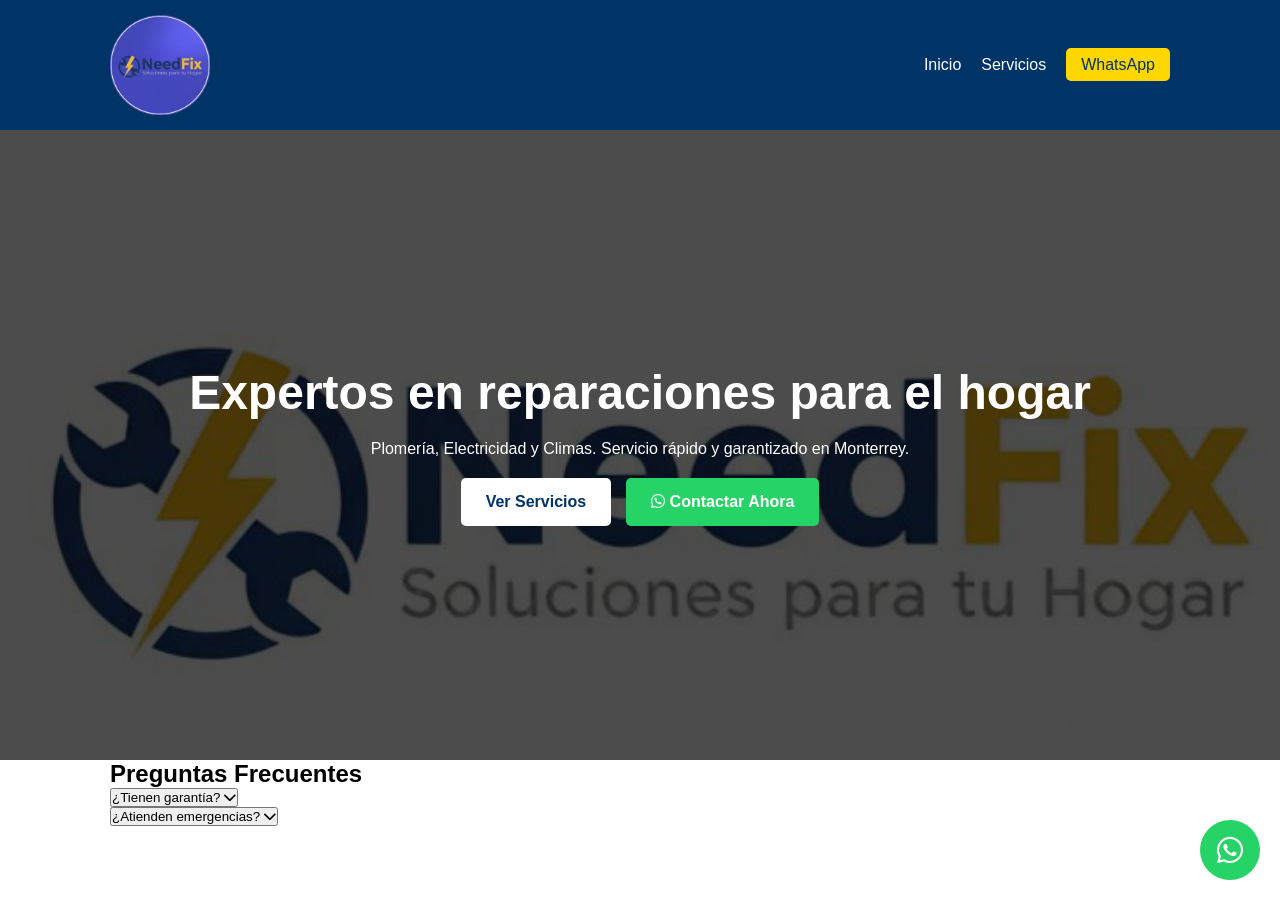
<file: index.html>
<!DOCTYPE html>
<html lang="es">
<head>
    <meta charset="UTF-8">
    <meta name="viewport" content="width=device-width, initial-scale=1.0">
    <title>NeedFix | Reparaciones del Hogar</title>
    <link rel="stylesheet" href="style.css">
    <link rel="stylesheet" href="https://cdnjs.cloudflare.com/ajax/libs/font-awesome/6.0.0/css/all.min.css">
</head>
<body>

    <header>
        <nav class="container">
           <a href="index.html"> <img src="./img/logo4.png" alt="NeedFix Logo" class="logo-img">
            <ul class="nav-links">
                <li><a href="index.html">Inicio</a></li>
                <li><a href="servicios.html">Servicios</a></li>
                <li><a href="https://wa.me/521234567890" class="btn-nav">WhatsApp</a></li>
            </ul>
        </nav>
    </header>

    <section class="hero">
        <div class="hero-content">
            <h1>Expertos en reparaciones para el hogar</h1>
            <p>Plomería, Electricidad y Climas. Servicio rápido y garantizado en Monterrey.</p>
            <div class="hero-btns">
                <a href="servicios.html" class="cta-secondary">Ver Servicios</a>
                <a href="https://wa.me/521234567890" class="cta-primary"><i class="fab fa-whatsapp"></i> Contactar Ahora</a>
            </div>
        </div>
    </section>

    <section class="faq-section">
        <div class="container">
            <h2 class="section-title">Preguntas Frecuentes</h2>
            <div class="faq-container">
                <div class="faq-item">
                    <button class="faq-question">¿Tienen garantía? <i class="fas fa-chevron-down"></i></button>
                    <div class="faq-answer"><p>Sí, todos nuestros trabajos cuentan con garantía por escrito de hasta 90 días.</p></div>
                </div>
                <div class="faq-item">
                    <button class="faq-question">¿Atienden emergencias? <i class="fas fa-chevron-down"></i></button>
                    <div class="faq-answer"><p>Atendemos urgencias de plomería y electricidad las 24 horas.</p></div>
                </div>
            </div>
        </div>
    </section>

    <a href="https://wa.me/521234567890" class="whatsapp-float" target="_blank">
        <i class="fab fa-whatsapp"></i>
    </a>

    <script src="script.js"></script>
</body>
</html>
</file>
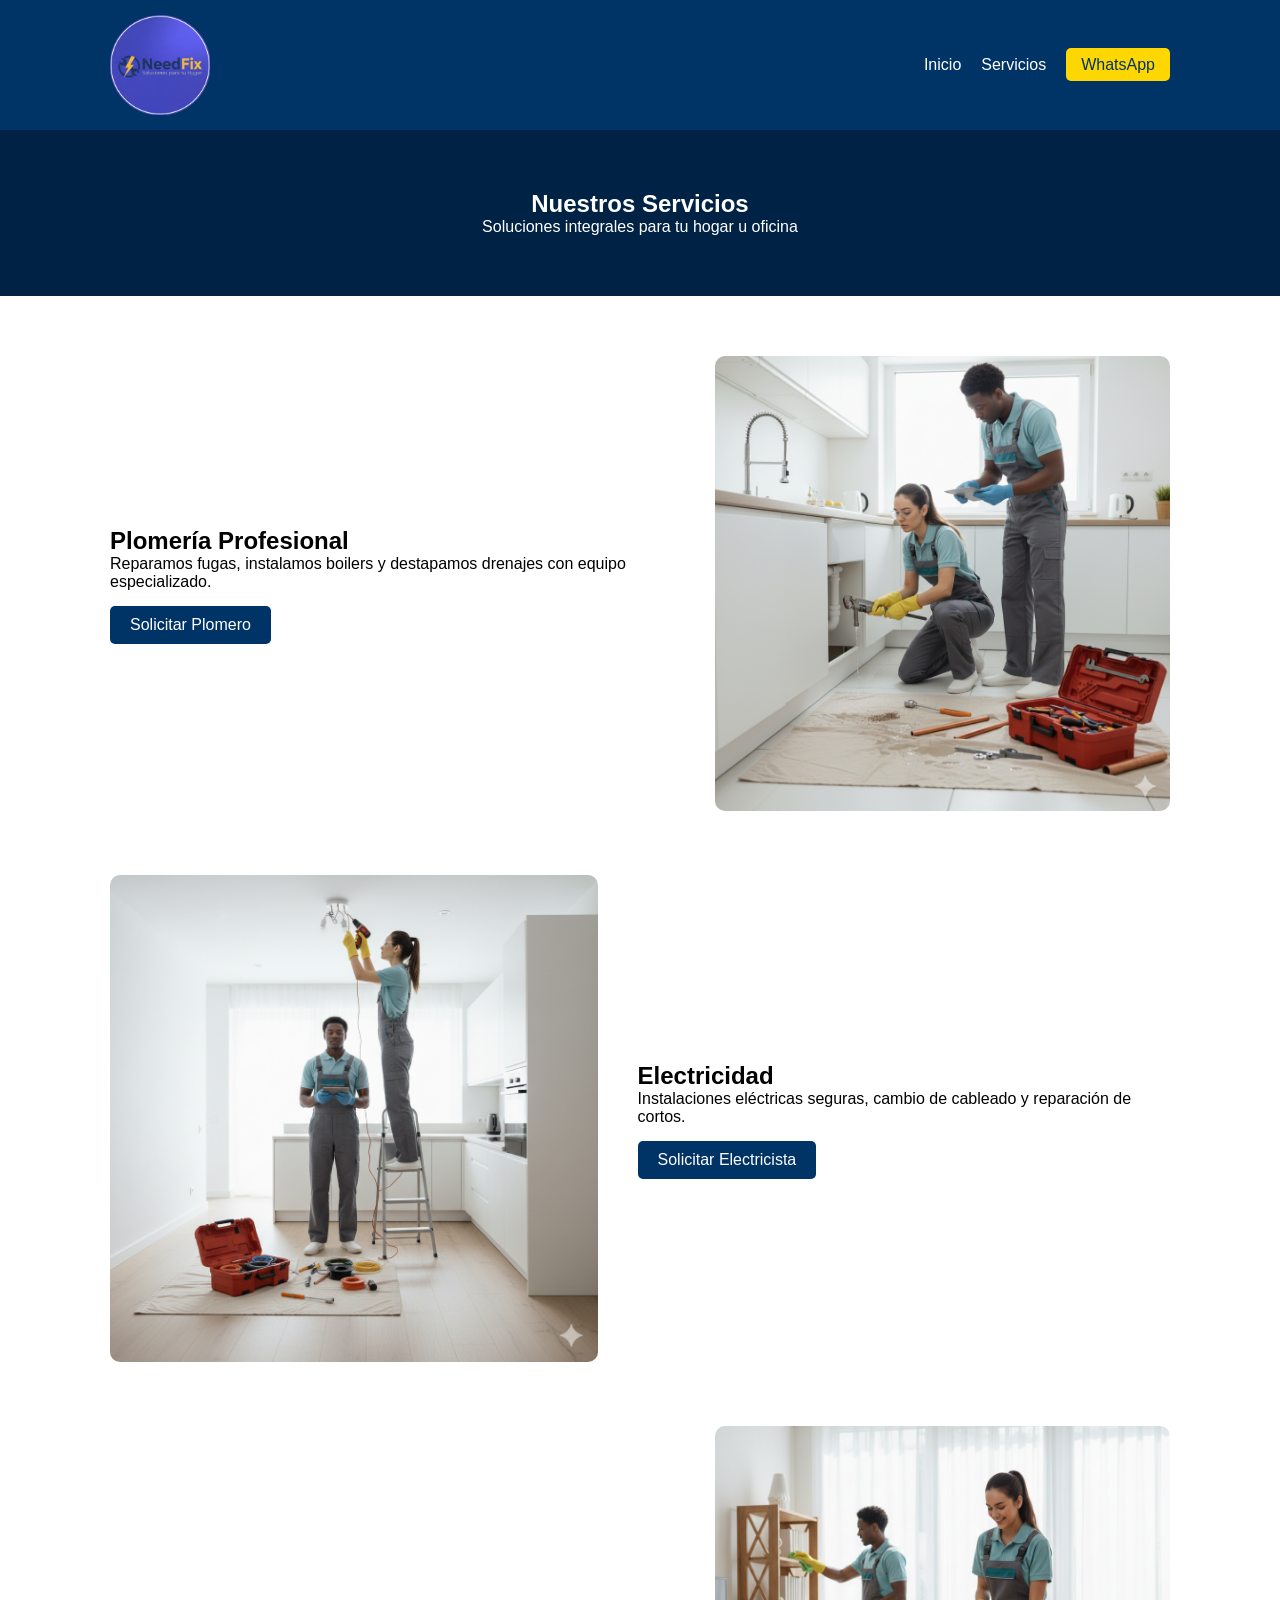
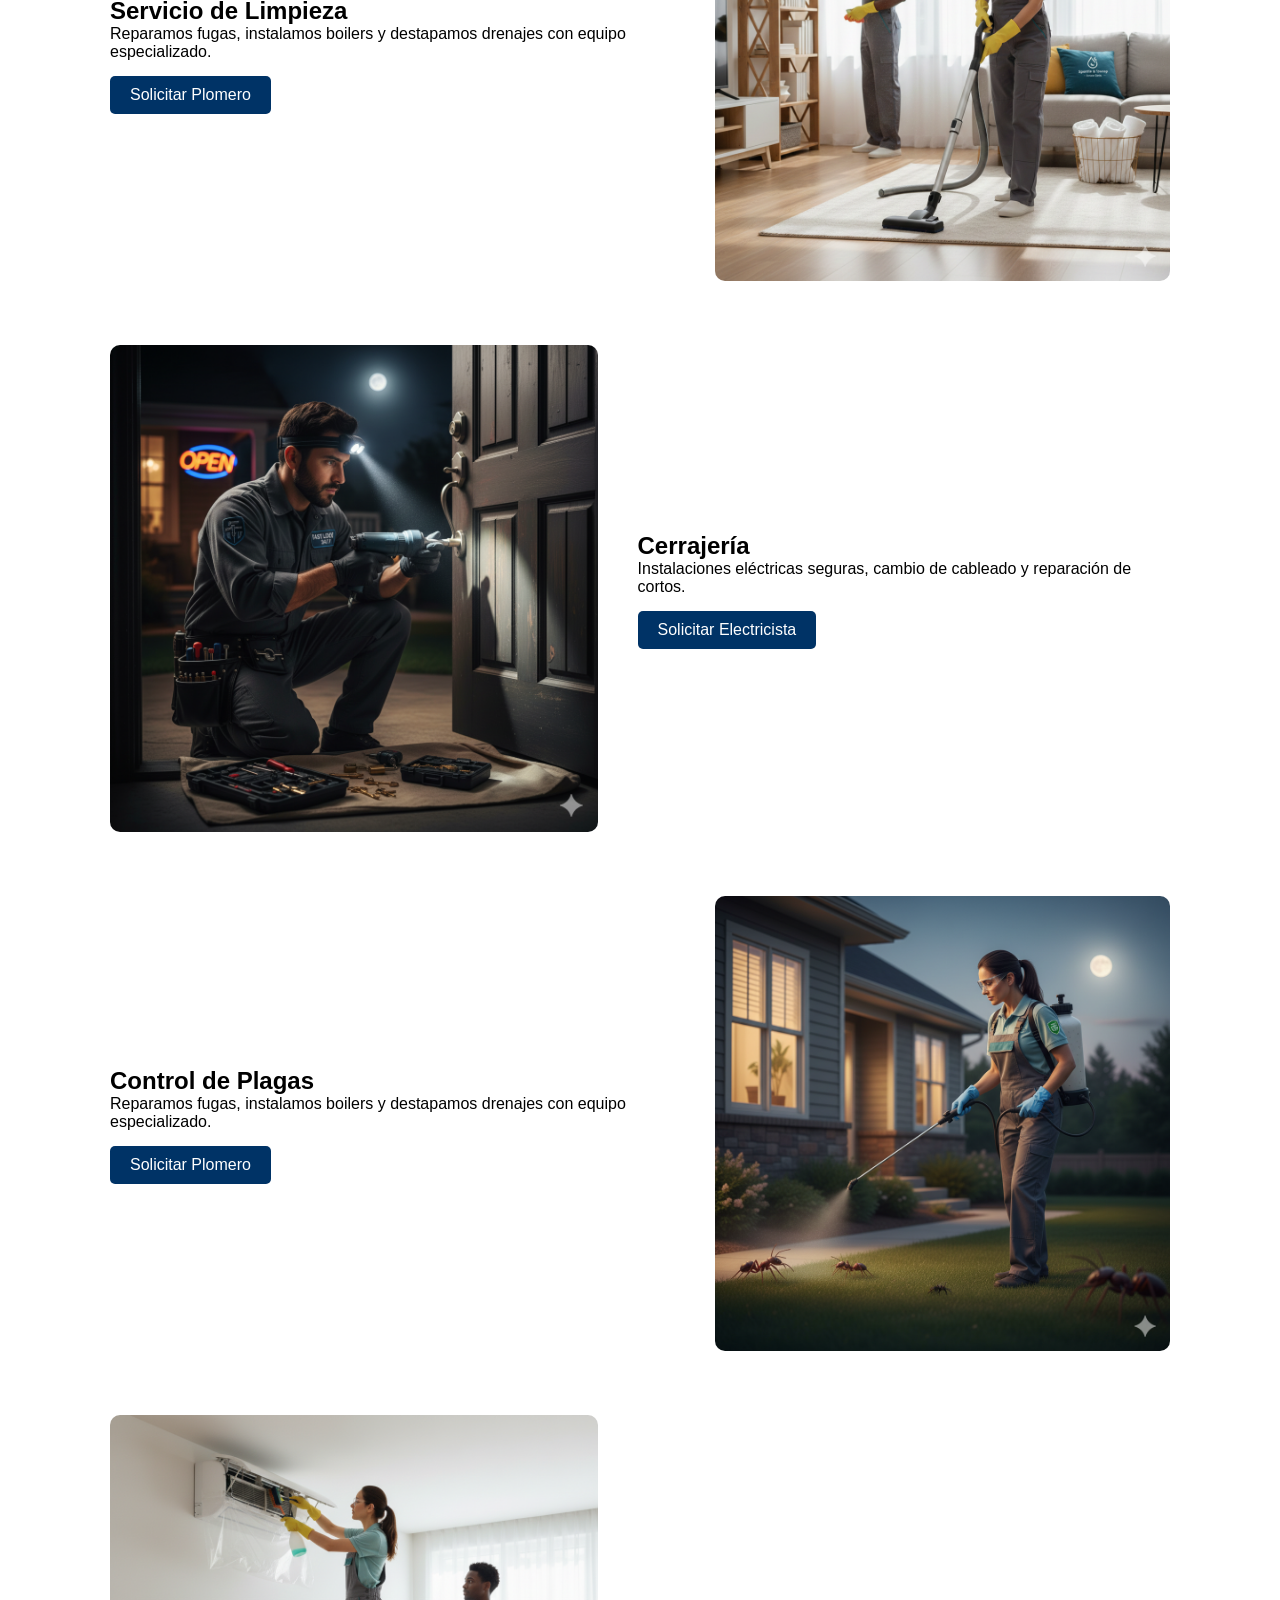
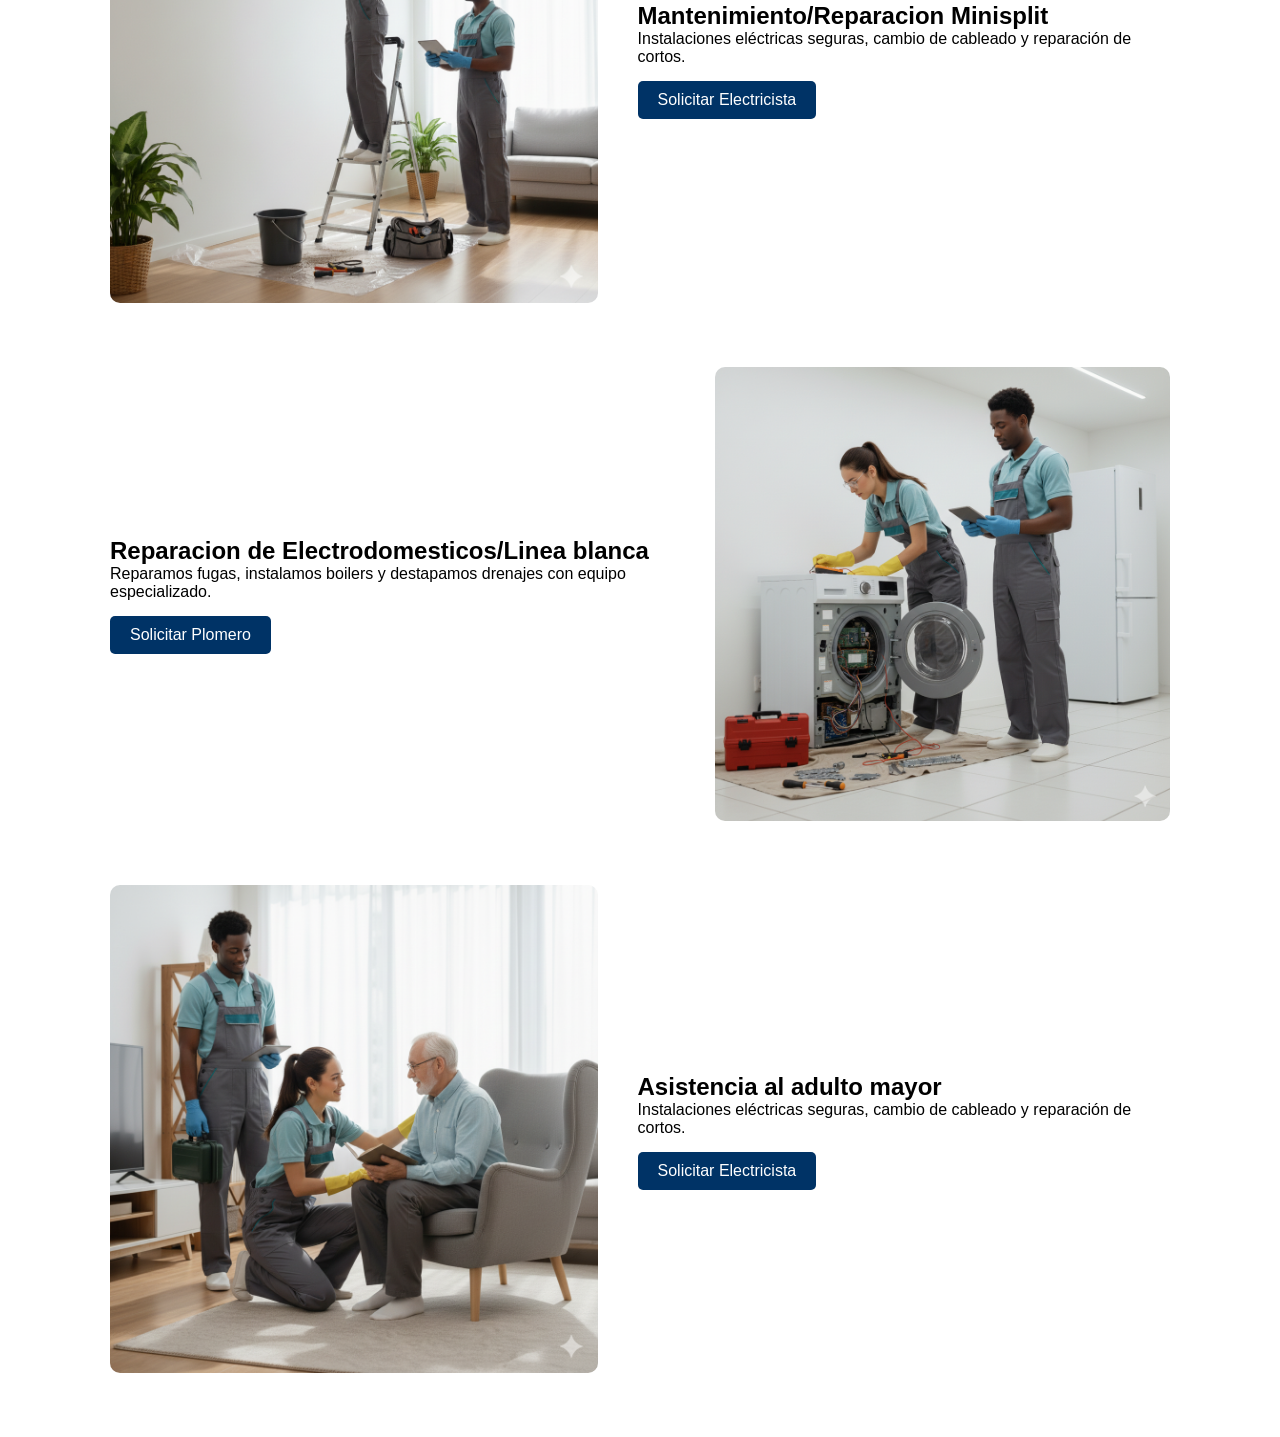
<file: servicios.html>
<!DOCTYPE html>
<html lang="es">
<head>
    <meta charset="UTF-8">
    <meta name="viewport" content="width=device-width, initial-scale=1.0">
    <title>Servicios Detallados | NeedFix</title>
    <link rel="stylesheet" href="style.css">
    <link rel="stylesheet" href="https://cdnjs.cloudflare.com/ajax/libs/font-awesome/6.0.0/css/all.min.css">
</head>
<body>

    <header>
        <nav class="container">
            <div class="logo"><a href="index.html"> <img src="./img/logo4.png" alt="NeedFix Logo" class="logo-img">
    </a>
</div>
            <ul class="nav-links">
                <li><a href="index.html">Inicio</a></li>
                <li><a href="servicios.html" class="active">Servicios</a></li>
                <li><a href="https://wa.me/521234567890" class="btn-nav">WhatsApp</a></li>
            </ul>
        </nav>
    </header>

    <section class="page-banner">
        <h1>Nuestros Servicios</h1>
        <p>Soluciones integrales para tu hogar u oficina</p>
    </section>

    <main class="container">
        <div class="service-block">
            <div class="service-info">
                <h2>Plomería Profesional</h2>
                <p>Reparamos fugas, instalamos boilers y destapamos drenajes con equipo especializado.</p>
                <a href="https://wa.me/521234567890" class="btn-service">Solicitar Plomero</a>
            </div>
            <div class="service-img-box">
                <img src="./img/plomeria.png" alt="Plomero trabajando">
            </div>
        </div>

        <div class="service-block reverse">
            <div class="service-info">
                <h2>Electricidad</h2>
                <p>Instalaciones eléctricas seguras, cambio de cableado y reparación de cortos.</p>
                <a href="https://wa.me/521234567890" class="btn-service">Solicitar Electricista</a>
            </div>
            <div class="service-img-box">
                <img src="./img/electrico.png" alt="Electricista trabajando">
            </div>
        </div>

        <div class="service-block">
            <div class="service-info">
                <h2>Servicio de Limpieza</h2>
                <p>Reparamos fugas, instalamos boilers y destapamos drenajes con equipo especializado.</p>
                <a href="https://wa.me/521234567890" class="btn-service">Solicitar Plomero</a>
            </div>
            <div class="service-img-box">
                <img src="./img/limpieza.png" alt="Plomero trabajando">
            </div>
        </div>

        <div class="service-block reverse">
            <div class="service-info">
                <h2>Cerrajería</h2>
                <p>Instalaciones eléctricas seguras, cambio de cableado y reparación de cortos.</p>
                <a href="https://wa.me/521234567890" class="btn-service">Solicitar Electricista</a>
            </div>
            <div class="service-img-box">
                <img src="./img/cerrajero.png" alt="Electricista trabajando">
            </div>
        </div>

        <div class="service-block">
            <div class="service-info">
                <h2>Control de Plagas</h2>
                <p>Reparamos fugas, instalamos boilers y destapamos drenajes con equipo especializado.</p>
                <a href="https://wa.me/521234567890" class="btn-service">Solicitar Plomero</a>
            </div>
            <div class="service-img-box">
                <img src="./img/plaga.png" alt="Plomero trabajando">
            </div>
        </div>

        <div class="service-block reverse">
            <div class="service-info">
                <h2>Mantenimiento/Reparacion Minisplit</h2>
                <p>Instalaciones eléctricas seguras, cambio de cableado y reparación de cortos.</p>
                <a href="https://wa.me/521234567890" class="btn-service">Solicitar Electricista</a>
            </div>
            <div class="service-img-box">
                <img src="./img/minisplit.png" alt="Electricista trabajando">
            </div>
        </div>

        <div class="service-block">
            <div class="service-info">
                <h2>Reparacion de Electrodomesticos/Linea blanca</h2>
                <p>Reparamos fugas, instalamos boilers y destapamos drenajes con equipo especializado.</p>
                <a href="https://wa.me/521234567890" class="btn-service">Solicitar Plomero</a>
            </div>
            <div class="service-img-box">
                <img src="./img/reparacionelectro.png" alt="Plomero trabajando">
            </div>
        </div>

        <div class="service-block reverse">
            <div class="service-info">
                <h2>Asistencia al adulto mayor</h2>
                <p>Instalaciones eléctricas seguras, cambio de cableado y reparación de cortos.</p>
                <a href="https://wa.me/521234567890" class="btn-service">Solicitar Electricista</a>
            </div>
            <div class="service-img-box">
                <img src="./img/asistenciaadulto.png" alt="Electricista trabajando">
            </div>
        </div>
    </main>

    <script src="script.js"></script>
</body>
</html>
</file>
<file: style.css>
:root {
    --azul: #003366;
    --amarillo: #FFD700;
    --blanco: #ffffff;
    --oscuro: #1a1a1a;
}

* { margin:0; padding:0; box-sizing: border-box; font-family: 'Arial', sans-serif; }

.container { max-width: 1100px; margin: 0 auto; padding: 0 20px; }

/* Header & Nav */
header { background: var(--azul); padding: 15px 0; position: sticky; top: 0; z-index: 1000; }
nav { display: flex; justify-content: space-between; align-items: center; }
.logo { color: white; font-size: 1.5rem; font-weight: bold; }
.logo span { color: var(--amarillo); }
.nav-links { list-style: none; display: flex; align-items: center; gap: 20px; }
.nav-links a { color: white; text-decoration: none; font-weight: 500; }
.btn-nav { background: var(--amarillo); color: var(--azul) !important; padding: 8px 15px; border-radius: 5px; }

/* Hero */
.hero { 
    height: 70vh; 
    background: linear-gradient(rgba(0,0,0,0.7), rgba(0,0,0,0.7)), url('./img/logo.png');
    background-size: cover; background-position: center;
    display: flex; align-items: center; justify-content: center; text-align: center; color: white;
}
.hero h1 { font-size: 3rem; margin-bottom: 20px; }
.hero-btns { display: flex; gap: 15px; justify-content: center; margin-top: 20px; }
.cta-primary { background: #25D366; color: white; padding: 15px 25px; text-decoration: none; border-radius: 5px; font-weight: bold; }
.cta-secondary { background: white; color: var(--azul); padding: 15px 25px; text-decoration: none; border-radius: 5px; font-weight: bold; }

/* Estilos de FAQ y Servicios */
.page-banner { background: #002244; color: white; text-align: center; padding: 60px 20px; }
.service-block { display: flex; gap: 40px; align-items: center; margin: 60px 0; }
.service-block.reverse { flex-direction: row-reverse; }
.service-img-box img { width: 100%; border-radius: 10px; max-width: 500px; }
.btn-service { display: inline-block; margin-top: 15px; background: var(--azul); color: white; padding: 10px 20px; text-decoration: none; border-radius: 5px; }

/* WhatsApp Float */
.whatsapp-float {
    position: fixed; bottom: 20px; right: 20px; background: #25D366; color: white;
    width: 60px; height: 60px; border-radius: 50%; display: flex; align-items: center;
    justify-content: center; font-size: 30px; z-index: 2000; text-decoration: none;
}

/* FAQ logic */
.faq-answer { display: none; padding: 10px; background: #f1f1f1; }
.faq-item.active .faq-answer { display: block; }

@media (max-width: 768px) {
    .service-block, .service-block.reverse { flex-direction: column; text-align: center; }
    .hero h1 { font-size: 2rem; }
}
/* Ajustes para el logo con imagen */
.logo a {
    display: flex;
    align-items: center;
    text-decoration: none;
}

.logo-img {
    height: 100px; /* Ajusta el tamaño según prefieras */
    width: auto;
    display: block;
    transition: transform 0.3s ease;
}

.logo-img:hover {
    transform: scale(1.05); /* Efecto sutil al pasar el mouse */
}

/* Si decides dejar el nombre al lado del logo, usa esto: */
.logo {
    display: flex;
    align-items: center;
    gap: 10px;
}
</file>
